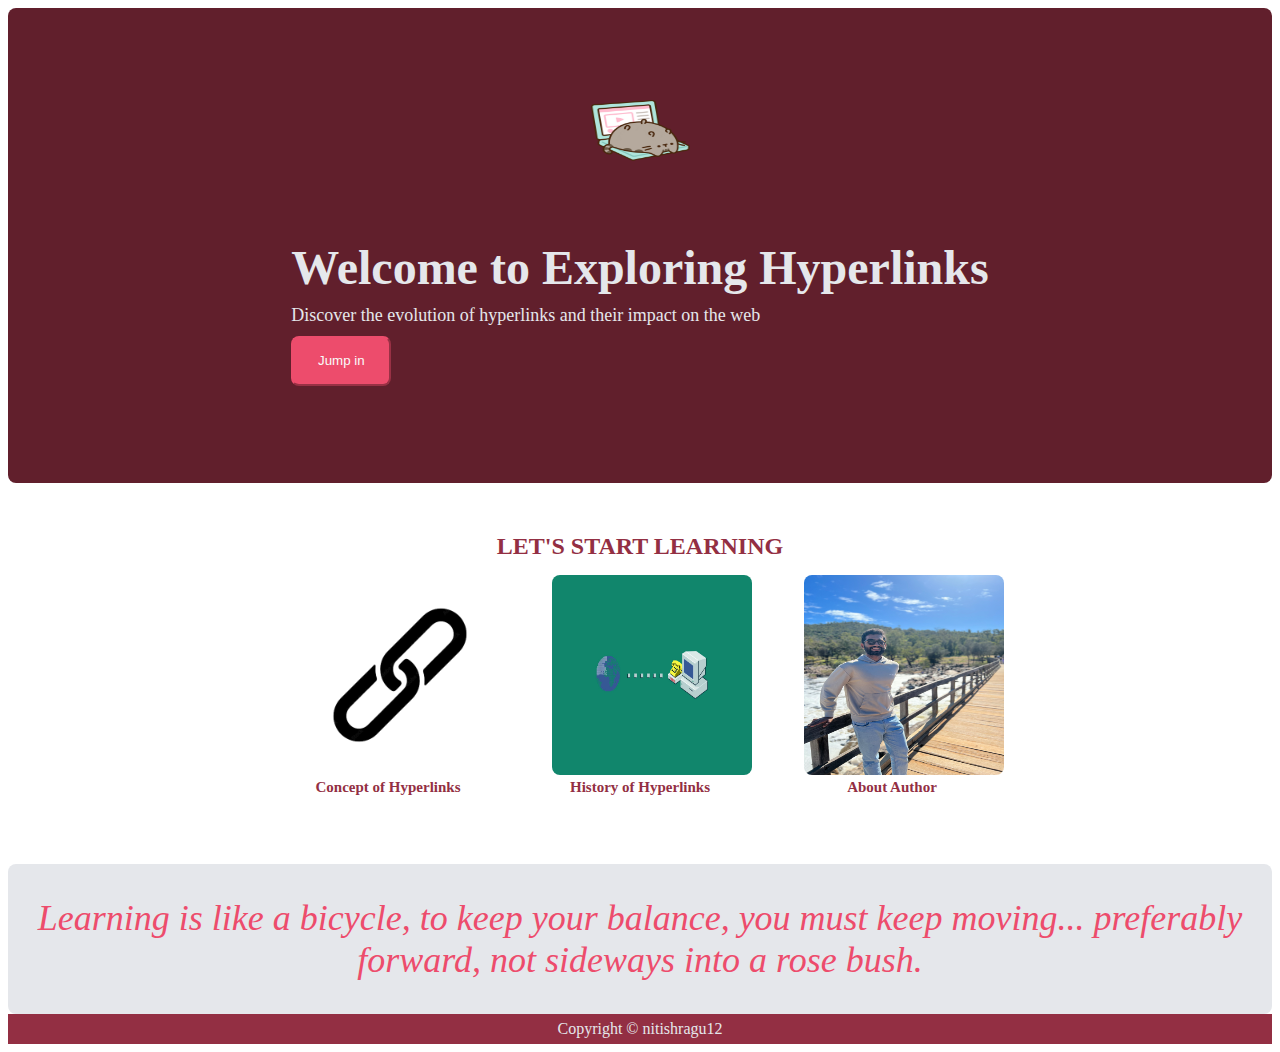
<file: index.html>
<!DOCTYPE html>
<html lang="en">
<head>
    <meta charset="UTF-8">
    <meta name="viewport" content="width=device-width, initial-scale=1.0">
    <title>Exploring Hyperlinks</title>
    <link rel="stylesheet" href="style.css"> <!-- Link to external stylesheet -->
</head>
<body>
    <div class="total">
        <div class="header">
            <img class="img1" src="./images/logo.gif" alt="Header Logo"> <!-- Header logo -->
        </div>
        <div class="container">
            <div class="inside">
                <div class="text1">Welcome to Exploring Hyperlinks</div> <!-- Main heading -->
                <div class="text2">Discover the evolution of hyperlinks and their impact on the web</div> <!-- Subheading -->
                <button id="jumpButton">Jump in</button> <!-- Button to jump to learning section -->
            </div>
        </div>  
       
    </div>
    <div class="container2" id="startLearning"> <!-- Container for learning section -->
        <div class="text3">LET'S START LEARNING</div> <!-- Section heading -->
        <div class="content">
            <div class="info">
                <a href="concept.html"> <!-- Link to Concept of Hyperlinks -->
                    <img src="./images/concept.png" alt="Concept of Hyperlinks"> <!-- Image representing concept -->
                    <div class="text4">Concept of Hyperlinks</div> <!-- Link text -->
                </a>
            </div>
            <div class="info">
                <a href="history.html"> <!-- Link to History of Hyperlinks -->
                    <img src="./images/history.jpg" alt="History of Hyperlinks"> <!-- Image representing history -->
                    <div class="text4">History of Hyperlinks</div> <!-- Link text -->
                </a>
            </div>
            <div class="info">
                <a href="author.html"> <!-- Link to About Author -->
                    <img src="./images/author.jpg" alt="About Author"> <!-- Image representing author -->
                    <div class="text4">About Author</div> <!-- Link text -->
                </a>
            </div>  
        </div>
    </div>
    <div class="container3">
        <div class="text5"><em>Learning is like a bicycle, to keep your balance, you must keep moving... preferably forward, not sideways into a rose bush.</em></div> <!-- Quote about learning -->
    </div>
    <div class="footer">
        <div class="copyright">Copyright © nitishragu12</div> <!-- Copyright information -->
    </div>

    <script src="script.js"></script> <!-- Link to external JavaScript file -->
</body>
</html>
</file>
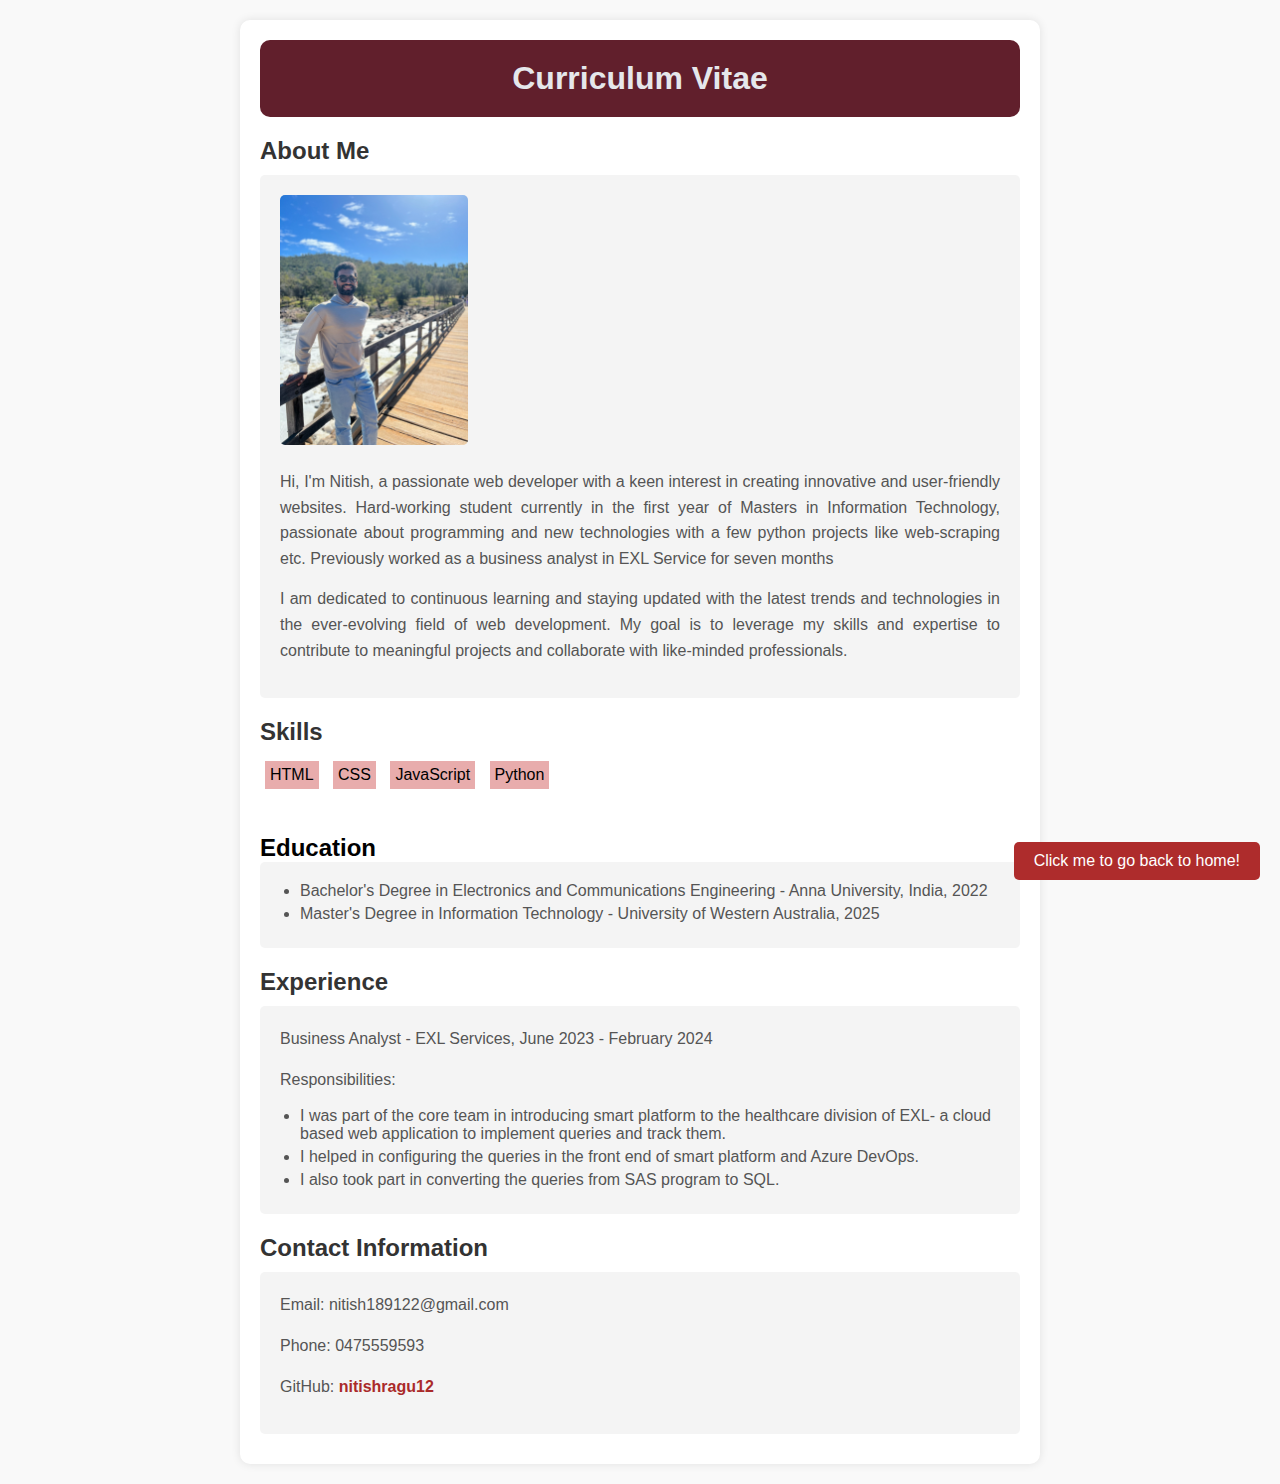
<file: author.html>
<!DOCTYPE html>
<html lang="en">
<head>
    <meta charset="UTF-8">
    <meta http-equiv="X-UA-Compatible" content="IE=edge">
    <meta name="viewport" content="width=device-width, initial-scale=1.0">
    <title>Author's CV</title>
    <link rel="stylesheet" href="author.css"> <!-- Linking external CSS file -->
</head>
<body>
    <div class="cv-container">
        <!-- CV Header Section -->
        <div class="cv-header">
            <h1>Curriculum Vitae</h1>
        </div>
        <!-- About Me Section -->
        <div class="cv-section">
            <button id="backButton">Click me to go back to home!</button> <!-- Button to go back to home -->
            <div class="cv-heading">
                <h2>About Me</h2>
            </div>
            <div class="cv-content">
                <img src="./images/author.jpg" alt="Author's Picture"> <!-- Author's Picture -->
                <p>Hi, I'm Nitish, a passionate web developer with a keen interest in creating innovative and user-friendly websites. Hard-working student currently in the first year of Masters in Information Technology, passionate about
                    programming and new technologies with a few python projects like web-scraping etc. Previously worked as a
                    business analyst in EXL Service for seven months</p>
                <p>I am dedicated to continuous learning and staying updated with the latest trends and technologies in the ever-evolving field of web development. My goal is to leverage my skills and expertise to contribute to meaningful projects and collaborate with like-minded professionals.</p>
            </div>
        </div>
        <!-- Skills Section -->
        <div class="cv-section">
            <div class="cv-heading">
                <h2>Skills</h2>
            </div>
        </div>
        <div class="skills">
            <div class="skill" id="html">HTML</div> <!-- HTML skill -->
            <div class="skill" id="css">CSS</div> <!-- CSS skill -->
            <div class="skill" id="javascript">JavaScript</div> <!-- JavaScript skill -->
            <div class="skill" id="python">Python</div> <!-- Python skill -->
        </div>
        <div class="skill-info" id="skill-info"></div> 
        <!-- Education Section -->
        <div class="cv-section">
            <div class="cv-heading-ed">
                <h2>Education</h2>
            </div>
            <div class="cv-content">
                <ul>
                    <li>Bachelor's Degree in Electronics and Communications Engineering - Anna University, India, 2022</li> <!-- Bachelor's degree information -->
                    <li>Master's Degree in Information Technology - University of Western Australia, 2025</li> <!-- Master's degree information -->
                </ul>
            </div>
        </div>
        <!-- Experience Section -->
        <div class="cv-section">
            <div class="cv-heading">
                <h2>Experience</h2>
            </div>
            <div class="cv-content">
                <p>Business Analyst - EXL Services, June 2023 - February 2024</p> <!-- Experience information -->
                <p>Responsibilities:</p>
                <ul>
                    <li>I was part of the core team in introducing smart platform to the healthcare division of EXL- a cloud based web
                        application to implement queries and track them. </li> <!-- Responsibility 1 -->
                    <li>I helped in configuring the queries in the front end of smart
                        platform and Azure DevOps.</li> <!-- Responsibility 2 -->
                    <li> I also took part in converting the queries from SAS program to SQL.</li> <!-- Responsibility 3 -->
                </ul>
            </div>
        </div>
        <!-- Contact Information Section -->
        <div class="cv-section">
            <div class="cv-heading">
                <h2>Contact Information</h2>
            </div>
            <div class="cv-content">
                <p>Email: nitish189122@gmail.com</p> <!-- Email -->
                <p>Phone: 0475559593</p> <!-- Phone number -->
                <p>GitHub: <a href="https://github.com/nitishragu12" target="_blank">nitishragu12</a></p> <!-- GitHub profile -->
            </div>
        </div>
    </div>
    <script src="author.js"></script> <!-- Linking external JavaScript file -->
</body>
</html>
</file>
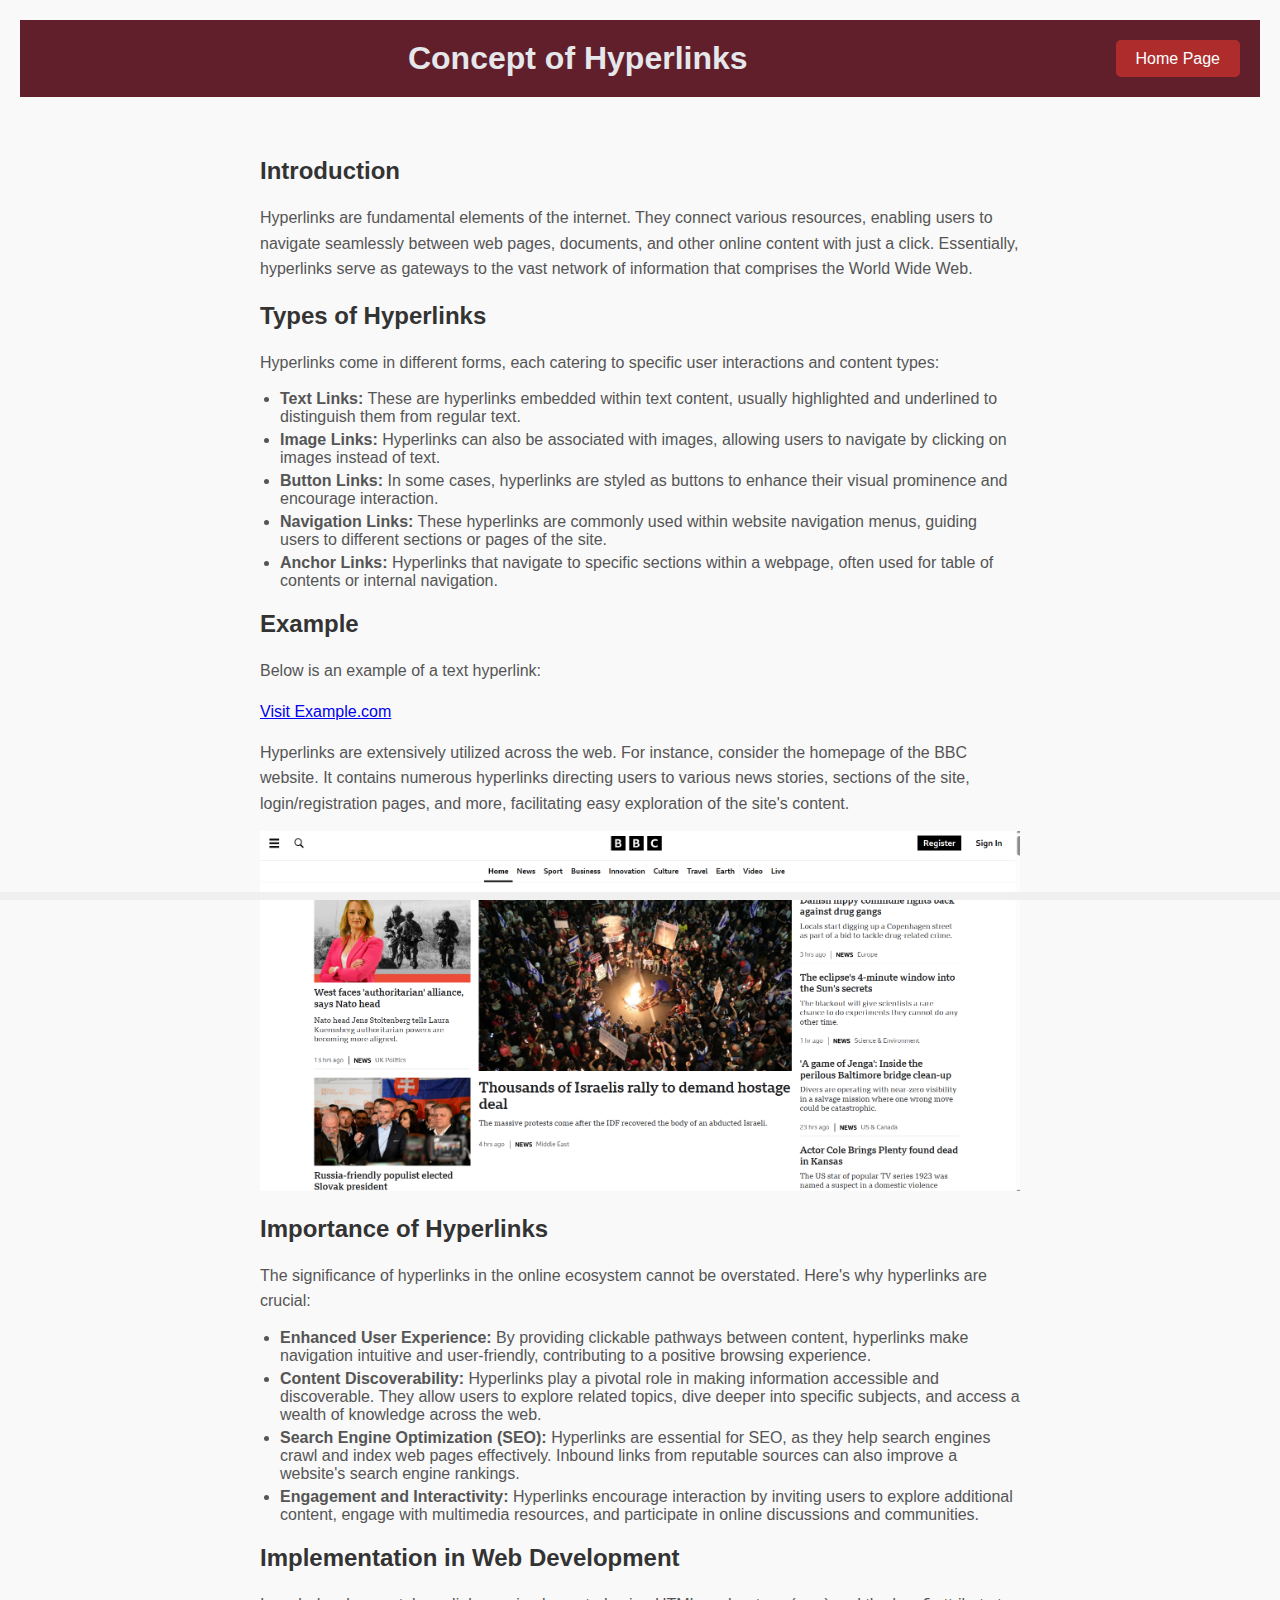
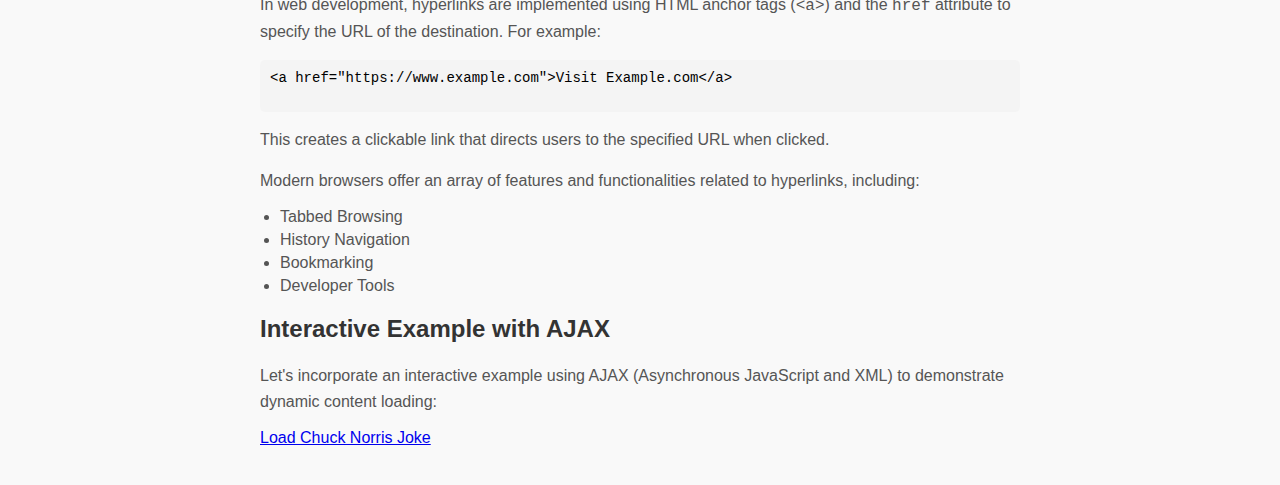
<file: concept.html>
<!DOCTYPE html>
<html lang="en">
<head>
    <meta charset="UTF-8">
    <meta http-equiv="X-UA-Compatible" content="IE=edge">
    <meta name="viewport" content="width=device-width, initial-scale=1.0">
    <title>Concept of Hyperlinks</title>
    <link rel="stylesheet" href="concept.css"> <!-- Link to external stylesheet -->
</head>
<body>
    <div class="progress-container">
        <div class="progress-bar" id="progressBar"></div> <!-- Progress bar container -->
    </div>
    <div class="content">
        <div class="top">
            <h1>Concept of Hyperlinks</h1> <!-- Main heading -->
            <div class="back-to-home">
                <a href="index.html" class="home-button">Home Page</a> <!-- Link back to home page -->
            </div>
        </div>
        <div class="container">
            <h2>Introduction</h2>
            <p>Hyperlinks are fundamental elements of the internet. They connect various resources, enabling users to navigate seamlessly between web pages, documents, and other online content with just a click. Essentially, hyperlinks serve as gateways to the vast network of information that comprises the World Wide Web.</p>
            
            <!-- Different types of hyperlinks -->
            <h2>Types of Hyperlinks</h2>
            <p>Hyperlinks come in different forms, each catering to specific user interactions and content types:</p>
            <ul>
                <li><strong>Text Links:</strong> These are hyperlinks embedded within text content, usually highlighted and underlined to distinguish them from regular text.</li>
                <li><strong>Image Links:</strong> Hyperlinks can also be associated with images, allowing users to navigate by clicking on images instead of text.</li>
                <li><strong>Button Links:</strong> In some cases, hyperlinks are styled as buttons to enhance their visual prominence and encourage interaction.</li>
                <li><strong>Navigation Links:</strong> These hyperlinks are commonly used within website navigation menus, guiding users to different sections or pages of the site.</li>
                <li><strong>Anchor Links:</strong> Hyperlinks that navigate to specific sections within a webpage, often used for table of contents or internal navigation.</li>
            </ul>
            
            <h2>Example</h2>
            <p>Below is an example of a text hyperlink:</p>
            <p><a href="https://www.youtube.com/watch?v=dQw4w9WgXcQ">Visit Example.com</a></p>
            <!-- Example of hyperlink usage -->
            <p>Hyperlinks are extensively utilized across the web. For instance, consider the homepage of the BBC website. It contains numerous hyperlinks directing users to various news stories, sections of the site, login/registration pages, and more, facilitating easy exploration of the site's content.</p>
            <img src="./images/bbc.png" alt="Homepage of BBC">
            
            <!-- Importance of hyperlinks -->
            <h2>Importance of Hyperlinks</h2>
            <p>The significance of hyperlinks in the online ecosystem cannot be overstated. Here's why hyperlinks are crucial:</p>
            <ul>
                <li><strong>Enhanced User Experience:</strong> By providing clickable pathways between content, hyperlinks make navigation intuitive and user-friendly, contributing to a positive browsing experience.</li>
                <li><strong>Content Discoverability:</strong> Hyperlinks play a pivotal role in making information accessible and discoverable. They allow users to explore related topics, dive deeper into specific subjects, and access a wealth of knowledge across the web.</li>
                <li><strong>Search Engine Optimization (SEO):</strong> Hyperlinks are essential for SEO, as they help search engines crawl and index web pages effectively. Inbound links from reputable sources can also improve a website's search engine rankings.</li>
                <li><strong>Engagement and Interactivity:</strong> Hyperlinks encourage interaction by inviting users to explore additional content, engage with multimedia resources, and participate in online discussions and communities.</li>
            </ul>

            <!-- Implementation in web development -->
            <h2>Implementation in Web Development</h2>
            <p>In web development, hyperlinks are implemented using HTML anchor tags (<code>&lt;a&gt;</code>) and the <code>href</code> attribute to specify the URL of the destination. For example:</p>
            <pre class="code-snippet">
&lt;a href="https://www.example.com"&gt;Visit Example.com&lt;/a&gt;
            </pre>
            <p>This creates a clickable link that directs users to the specified URL when clicked.</p>
            
            <!-- Implementation in browsers -->
            <p>Modern browsers offer an array of features and functionalities related to hyperlinks, including:</p>
            <ul>
                <li>Tabbed Browsing</li>
                <li>History Navigation</li>
                <li>Bookmarking</li>
                <li>Developer Tools</li>
            </ul>
            
            <!-- Interactive example with AJAX -->
            <h2>Interactive Example with AJAX</h2>
            <p>Let's incorporate an interactive example using AJAX (Asynchronous JavaScript and XML) to demonstrate dynamic content loading:</p>
            <a href="#" id="loadJokeLink">Load Chuck Norris Joke</a> <!-- Link to load joke -->
            <div id="joke"></div> <!-- Container to display joke -->
            
            <!-- JavaScript code for AJAX example -->
            <script>
            document.getElementById('loadJokeLink').addEventListener('click', function(event) {
                event.preventDefault(); // Prevent default hyperlink behavior
                var xhr = new XMLHttpRequest();
                xhr.onreadystatechange = function() {
                    if (xhr.readyState === 4 && xhr.status === 200) {
                        var joke = JSON.parse(xhr.responseText);
                        document.getElementById('joke').innerText = joke.value;
                    }
                };
                xhr.open('GET', 'https://api.chucknorris.io/jokes/random', true);
                xhr.send();
            });
            </script>
        </div>
    </div>
    <button id="backToTopBtn" title="Go to top">Top</button> <!-- Back to top button -->
    
    <script src="concept.js"></script> <!-- Link to external JavaScript file -->
</body>
</html>
</file>
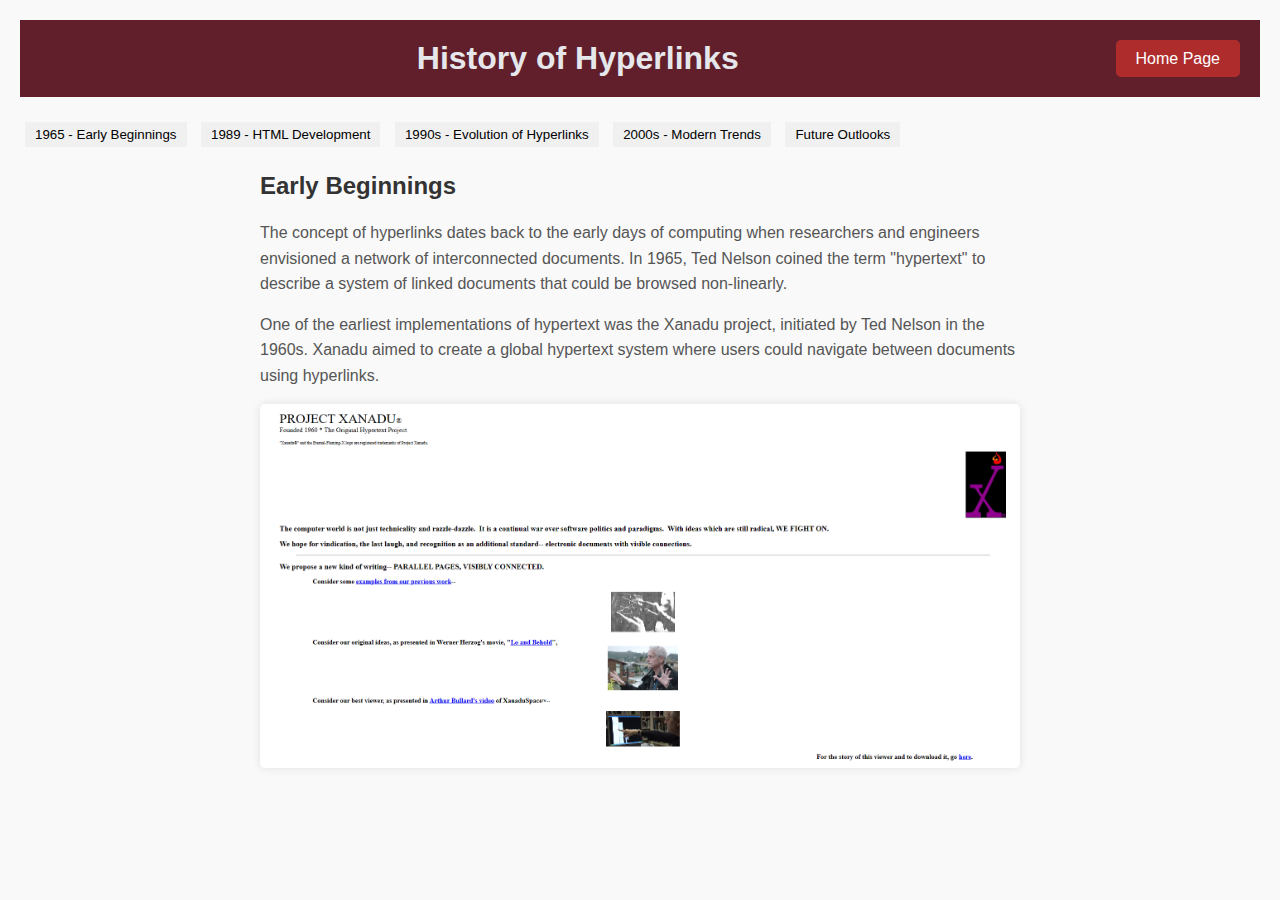
<file: history.html>
<!DOCTYPE html>
<html lang="en">
<head>
    <!-- Meta tags -->
    <meta charset="UTF-8">
    <meta http-equiv="X-UA-Compatible" content="IE=edge">
    <meta name="viewport" content="width=device-width, initial-scale=1.0">
    <!-- Title -->
    <title>History of Hyperlinks</title>
    <!-- Link to external CSS file -->
    <link rel="stylesheet" href="history.css">
</head>
<body>
    <!-- Main content container -->
    <div class="content">
        <!-- Header section -->
        <div class="top">
            <h1>History of Hyperlinks</h1>
            <!-- Back to home link -->
            <div class="back-to-home">
                <a href="index.html" class="home-button">Home Page</a>
            </div>
        </div>
        <!-- Timeline section -->
        <div class="timeline">
            <!-- Timeline buttons -->
            <button onclick="showDetail('earlyBeginnings')">1965 - Early Beginnings</button>
            <button onclick="showDetail('htmlDevelopment')">1989 - HTML Development</button>
            <button onclick="showDetail('evolution')">1990s - Evolution of Hyperlinks</button>
            <button onclick="showDetail('modernTrends')">2000s - Modern Trends</button>
            <button onclick="showDetail('futureOutlooks')">Future Outlooks</button>
        </div>

        <!-- Detail sections -->
        <div id="earlyBeginnings" class="container detail-section">
            <h2>Early Beginnings</h2>
            <p>The concept of hyperlinks dates back to the early days of computing when researchers and engineers envisioned a network of interconnected documents. In 1965, Ted Nelson coined the term "hypertext" to describe a system of linked documents that could be browsed non-linearly.</p>
            <p>One of the earliest implementations of hypertext was the Xanadu project, initiated by Ted Nelson in the 1960s. Xanadu aimed to create a global hypertext system where users could navigate between documents using hyperlinks.</p>
            <img src="images/XANADU.png" alt="Xanadu Project">
        </div>

        <div id="htmlDevelopment" class="container detail-section" style="display:none;">
            <h2>Development of HTML</h2>
            <p>The modern concept of hyperlinks as we know them today emerged with the development of HTML (Hypertext Markup Language) in the late 1980s. Tim Berners-Lee, a British computer scientist, invented HTML as a way to create and share documents on the World Wide Web.</p>
            <p>In 1991, the first website was created by Tim Berners-Lee at CERN, which showcased the capabilities of hyperlinks to navigate between web pages. This marked the beginning of the web as we know it.</p>
            <img src="images/first-website.png" alt="First Website">
        </div>

        <div id="evolution" class="container detail-section" style="display:none;">
            <h2>Evolution of Hyperlinks</h2>
            <p>Over the years, hyperlinks have evolved to support various types of content and interactions. The introduction of CSS (Cascading Style Sheets) allowed web developers to style hyperlinks, enhancing their visual appearance and usability.</p>
            <p>The functionality of hyperlinks expanded significantly with the introduction of JavaScript and AJAX. Developers could then create dynamic, user-responsive pages where hyperlinks played a crucial role. This includes partial page updates without a full reload, which significantly improved user experience on the internet by reducing load times and saving bandwidth.</p>
            <p>Moreover, the evolution of hyperlinks was also influenced by the rise of search engine optimization (SEO). Search engines use hyperlinks to discover and index content, with the quality and context of these links directly affecting page rankings. This has made the strategic use of hyperlinks crucial for website visibility and traffic acquisition.</p>
            <p>In social media, hyperlinks have transformed into mechanisms for sharing content across platforms, enabling the viral spread of news, images, and videos. They serve as bridges between personal, professional, and public digital spaces, amplifying the impact of shared information.</p>
            <p>Recently, advancements in web technology such as HTML5 and responsive web design have further changed the functionality of hyperlinks. They now support more complex interactions in web applications and adapt to various devices, enhancing accessibility and user engagement.</p>
            <img src="images/evolution.png" alt="Evolution of Hyperlinks">
        </div>

        <div id="modernTrends" class="container detail-section" style="display:none;">
            <h2>Modern Trends</h2>
            <p>In today's digital landscape, hyperlinks are ubiquitous across all types of digital content, including websites, emails, documents, and social media platforms. They serve as gateways to vast amounts of information, facilitating seamless navigation and discovery.</p>
            <p>One of the most significant modern trends is the use of hyperlinks in mobile applications and responsive designs. As mobile usage continues to surpass desktop browsing, hyperlinks have adapted to function effectively on smaller screens with touch interfaces. This includes larger clickable areas and context-aware linking that anticipates the user's next move based on their current engagement.</p>
            <p>Hyperlinks are also becoming smarter with the integration of artificial intelligence and machine learning. Websites and applications now use predictive linking, where algorithms analyze a user's behavior to suggest links most relevant to their interests. This not only improves user engagement but also personalizes the browsing experience.</p>
            <p>Another trend is the increasing importance of hyperlink security due to the rise in phishing attacks and other malicious activities. Enhanced security protocols and practices, such as the use of HTTPS, are becoming standard to ensure the integrity and safety of link navigation.</p>
            <p>Furthermore, hyperlinks are evolving beyond just URL redirection. They are now used to trigger actions within applications, such as initiating downloads, changing settings, and even controlling Internet of Things (IoT) devices. This functional versatility shows the expanding role of hyperlinks in interactive and connected digital environments.</p>
        </div>

        <div id="futureOutlooks" class="container detail-section" style="display:none;">
            <h2>Future Outlooks</h2>
            <p>The future of hyperlinks holds promise for even more innovative applications. As technologies such as augmented reality (AR) and virtual reality (VR) continue to advance, hyperlinks may play a crucial role in navigating immersive digital environments.</p>
            <p>Hyperlinks in AR and VR could transform how users interact with digital content, moving from traditional click-based navigation to gesture or gaze-controlled links. This would allow users to engage with web and multimedia content in a completely spatial and interactive manner, significantly enhancing the user experience in educational, entertainment, and e-commerce platforms.</p>
            <p>Additionally, the integration of hyperlinks with blockchain technology could revolutionize content verification and ownership, creating immutable links that ensure content authenticity and security. This could be particularly valuable in combating misinformation and copyright violations.</p>
            <p>Moreover, the evolution of hyperlinks might extend to seamless integration with the Internet of Things (IoT), where clicking a link could trigger real-world actions. For example, a hyperlink in a digital recipe could start a smart oven, preheat it to the right temperature, and even monitor cooking times, bridging digital commands with physical actions.</p>
            <p>In summary, the future of hyperlinks looks to extend far beyond simple web navigation, becoming integral components of a deeply interconnected and responsive digital world, reshaping how we interact with technology on a fundamental level.</p>
        </div>
    </div>

    <script>
        // JavaScript function to show/hide detail sections
        function showDetail(sectionId) {
            // Hide all sections
            document.querySelectorAll('.detail-section').forEach(function(section) {
                section.style.display = 'none';
            });
            // Show the selected section
            document.getElementById(sectionId).style.display = 'block';
        }
    </script>
</body>
</html>
</file>
<file: style.css>
/* Apply box-sizing to all elements */
* {
    box-sizing: border-box;
}

/* Styling for images */
img {
    height: 200px;
    width: 200px;
    border-radius: 8px;
}

/* Styling for anchor tags */
a {
    text-decoration: none;
    color: #E5E7EB;
    padding: 12px;
    font-family: Verdana;
    font-size: 12px;
}

/* Body styles */
body {
    display: flex;
    flex-direction: column;
    flex: 1;
}

/* Header styles */
.header {
    display: flex;
    justify-content: space-between;
    align-items: center;
}

/* Unordered list styles */
ul {
    display: flex;
    list-style-type: none;
    font-size: 18px;
}

/* Main container styles */
.container {
    margin-top: 4em;
    display: flex;
    align-items: flex-start;
    justify-content: center;
    background-color: hsl(348, 52%, 25%);
}

/* Styles for content inside the main container */
.container .inside {
    display: flex;
    flex-direction: column;
    padding: 10px;
}

/* Heading styles */
.text1 {
    font-size: 48px;
    font-weight: bolder;
    color: #E5E7EB;
    font-family: Verdana;
}

/* Subheading styles */
.text2 {
    color: #E5E7EB;
    font-size: 18px;
    margin-top: 10px;
}

/* Button styles */
button {
    background-color: #ed4c6c;
    width: 100px;
    height: 50px;
    color: #F9FAF8;
    border-radius: 8px;
    border-color: #ed4c6c;
    margin-top: 10px;
}

/* Total container styles */
.total {
    background-color: hsl(348, 52%, 25%);
    border-radius: 8px;
    display: flex;
    flex-direction: column;
    height: 475px; /* Adjust the height as needed */
    justify-content: center; /* Center content vertically */
    align-items: center; /* Center content horizontally */
}

/* Second container styles */
.container2 {
    display: flex;
    flex-direction: column;
    margin-top: 50px;
}

/* Content styles */
.content {
    display: flex;
    align-items: center;
    justify-content: center;
    gap: 52px;
}

/* Info styles */
.info {
    max-width: 200px;
}

/* Text 3 styles */
.text3 {
    text-align: center;
    margin-bottom: 15px;
    font-weight: bold;
    font-family: Verdana;
    color: hsl(348, 52%, 38%);
    font-size: 24px;
}

/* Text 4 styles */
.text4 {
    display: flex;
    justify-content: center;
    align-items: center;
    flex-wrap: wrap;
    font-size: 15px;
    font-weight: bold;
    color: hsl(348, 52%, 38%);
}

/* Third container styles */
.container3 {
    text-align: center;
    display: flex;
    margin-top: 50px;
    background-color: #E5E7EB;
    width: auto;
    height: 150px;
    justify-content: center;
    align-items: center;
    border-radius: 8px;
}

/* Fourth container styles */
.container4 {
    display: flex;
    background-color: hsl(348, 52%, 38%);
    margin: 50px;
    height: 100px;
    width: 150px;
    align-items: center;
    border-radius: 8px;
    text-align: center;
}

/* Newsletter text styles */
.newsletter-text {
    color: #F9FAF8;
    font-family: Verdana;
    font-size: 12px;
}

/* Text 5 styles */
.text5 {
    font-size: 36px;
    color: #ed4c6c;
}

/* Fifth container styles */
.container5 {
    display: flex;
    align-items: flex-start;
}

/* Text 6 styles */
.text6 {
    margin-top: 85px;
    margin-left: 200px;
    font-family: Verdana;
    color: #ed4c6c;
    font-weight: bold;
}

/* Footer styles */
.footer {
    display: flex;
    justify-content: center;
    align-items: center;
    background-color: hsl(348, 52%, 38%);
    height: 30px;
    color: #E5E7EB
}

/* Image 1 styles */
.img1 {
    width: 100px;
    height: 70px;
}
</file>
<file: author.css>
* {
    box-sizing: border-box; /* Ensures that padding and border are included in the element's total width and height */
    margin: 0; /* Removes default margin */
    padding: 0; /* Removes default padding */
}

/* Body styles */
body {
    font-family: Arial, sans-serif; /* Sets the default font family */
    background-color: #f9f9f9; /* Sets the background color for the entire page */
    padding: 20px; /* Adds padding around the body content */
}

/* CV container styles */
.cv-container {
    max-width: 800px; /* Sets the maximum width of the CV container */
    margin: 0 auto; /* Centers the CV container horizontally */
    padding: 20px; /* Adds padding inside the CV container */
    background-color: #fff; /* Sets the background color of the CV container */
    border-radius: 10px; /* Adds rounded corners to the CV container */
    box-shadow: 0 0 10px rgba(0, 0, 0, 0.1); /* Adds a shadow effect to the CV container */
}

ul {
    font-size: 16px; /* Sets the font size for unordered lists */
    color: #555; /* Sets the text color for unordered lists */
}

/* Header styles */
.cv-header {
    text-align: center; /* Centers the content of the header */
    margin-bottom: 20px; /* Adds margin at the bottom of the header */
}

.cv-header h1 {
    font-size: 32px; /* Sets the font size for the header */
    color: #E5E7EB; /* Sets the text color for the header */
    background-color: hsl(348, 52%, 25%); /* Sets the background color for the header */
    padding: 20px; /* Adds padding around the header text */
    border-radius: 10px; /* Adds rounded corners to the header */
}

/* Section styles */
.cv-section {
    margin-bottom: 10px; /* Adds margin at the bottom of each section */
}

/* Heading styles */
.cv-heading h2 {
    font-size: 24px; /* Sets the font size for section headings */
    color: #333; /* Sets the text color for section headings */
    margin-bottom: 10px; /* Adds margin at the bottom of section headings */
    margin-top: 20px; /* Adds margin at the top of section headings */
}

/* Content styles */
.cv-content {
    padding: 20px; /* Adds padding around the content */
    background-color: #f4f4f4; /* Sets the background color for content sections */
    border-radius: 5px; /* Adds rounded corners to content sections */
    text-justify: inter-word; /* Justifies text with additional spacing between words */
}

.cv-content p {
    text-align: justify; /* Justifies paragraph text */
    text-justify: inter-word; /* Ensures proper spacing between words in paragraphs */
}

.cv-heading-ed {
    margin-top: 40px; /* Adds additional margin at the top of education section */
}

.cv-content img {
    max-width: 100%; /* Sets the maximum width for images to prevent overflow */
    border-radius: 5px; /* Adds rounded corners to images */
    margin-bottom: 20px; /* Adds margin at the bottom of images */
    height: 250px; /* Sets the height for images */
}

/* Button styles */
#backButton {
    background-color: #ae2c2c; /* Sets the background color for the button */
    color: #fff; /* Sets the text color for the button */
    padding: 10px 20px; /* Adds padding around the button text */
    font-size: 16px; /* Sets the font size for the button text */
    border: none; /* Removes button border */
    border-radius: 5px; /* Adds rounded corners to the button */
    cursor: pointer; /* Changes cursor to pointer on hover */
    position: fixed; /* Positions the button */
    bottom: 20px; /* Distance from the bottom of the page */
    right: 20px; /* Distance from the right side of the page */
}

#backButton:hover {
    background-color: #0056b3; /* Changes button background color on hover */
}

/* Skill styles */
.skill {
    display: inline-block; /* Displays skills horizontally */
    padding: 5px; /* Adds padding around skills */
    margin: 5px; /* Adds margin around skills */
    background-color: #e8acac; /* Sets the background color for skills */
    cursor: pointer; /* Changes cursor to pointer on hover */
}

.skill-info {
    display: none; /* Hides skill information by default */
    padding: 10px; /* Adds padding around skill information */
    margin-top: 20px; /* Adds margin at the top of skill information */
    background-color: #ae2c2c; /* Sets the background color for skill information */
    border: 3px solid #070505; /* Adds border around skill information */
    box-shadow: 0 2px 4px rgba(0, 0, 0, 0.1); /* Adds shadow effect to skill information */
    border-radius: 5px; /* Adds rounded corners to skill information */
    max-width: 300px; /* Sets the maximum width for skill information */
}

.skill-info p {
    font-size: 14px; /* Sets the font size for skill information */
    line-height: 1.5; /* Sets the line height for skill information */
    color: #333; /* Sets the text color for skill information */
}

/* Paragraph styles */
.cv-content p {
    font-size: 16px; /* Sets the font size for paragraph text */
    color: #555; /* Sets the text color for paragraph text */
    line-height: 1.6; /* Sets the line height for paragraph text */
    margin-bottom: 15px; /* Adds margin at the bottom of paragraphs */
}

/* List styles */
.cv-content ul {
    margin-left: 20px; /* Adds margin to the left of unordered lists */
}

.cv-content li {
    margin-bottom: 5px; /* Adds margin at the bottom of list items */
}

/* Link styles */
.cv-content a {
    color: #007bff; /* Sets the color for links */
    text-decoration: none; /* Removes default underline for links */
    font-weight: bold; /* Sets the font weight for links */
}

.cv-content a:hover {
    text-decoration: underline; /* Adds underline on hover for links */
}

.cv-content a {
    color: #aa2a2a; /* Sets the color for links */
    text-decoration: none; /* Removes default underline for links */
}

.cv-content a:hover {
    text-decoration: underline; /* Adds underline on hover for links */
}
</file>
<file: concept.css>
* {
    box-sizing: border-box; /* Ensure padding and border are included in the element's total width and height */
    margin: 0; /* Remove default margin */
    padding: 0; /* Remove default padding */
}

/* Body styles */
body {
    font-family: Arial, sans-serif; /* Default font family */
    background-color: #f9f9f9; /* Background color */
    padding: 20px; /* Padding around the body content */
}

ul {
    font-size: 16px; /* Font size for unordered lists */
    color: #555; /* Text color for unordered lists */
}

/* Top section styles */
.top {
    background-color: hsl(348, 52%, 25%); /* Background color */
    color: #E5E7EB; /* Text color */
    padding: 20px; /* Padding around the content */
    text-align: center; /* Center-align content */
    margin-bottom: 20px; /* Margin at the bottom */
    display: flex; /* Use flexbox for layout */
    justify-content: space-between; /* Space between items */
    align-items: center; /* Center items vertically */
}

.top h1 {
    margin: 0; /* Remove margin for proper alignment */
    font-size: 32px; /* Font size */
    flex-grow: 1; /* Allow the title to take up available space */
    text-align: center; /* Center-align the title */
}

/* Main container styles */
.container {
    max-width: 800px; /* Maximum width */
    margin: 0 auto; /* Center-align container */
    padding: 20px; /* Padding around the content */
}

/* Progress bar container */
.progress-container {
    width: 100%; /* Full width */
    height: 8px; /* Height of the progress bar */
    background: #f0f0f0; /* Background color */
    position: fixed; /* Fixed position */
    bottom: 0; /* Position at the bottom */
    left: 0; /* Position at the left */
    z-index: 99; /* Ensure it appears on top */
}

/* Progress bar styles */
.progress-bar {
    height: 8px; /* Height of the progress bar */
    background: #4CAF50; /* Background color */
    width: 0%; /* Initially, width is zero */
}

/* Heading styles */
.container h2 {
    font-size: 24px; /* Font size */
    color: #333; /* Text color */
    margin-bottom: 20px; /* Margin at the bottom */
    margin-top: 20px; /* Margin at the top */
}

/* Paragraph styles */
.container p {
    font-size: 16px; /* Font size */
    color: #555; /* Text color */
    line-height: 1.6; /* Line height */
    margin-bottom: 15px; /* Margin at the bottom */
}

/* List styles */
.container ul {
    margin-left: 20px; /* Left margin for lists */
    margin-bottom: 15px; /* Bottom margin for lists */
}

.container li {
    margin-bottom: 5px; /* Bottom margin for list items */
}

/* Image styles */
img {
    height: auto; /* Auto height */
    width: 100%; /* Full width */
}

/* Code snippet styles */
.code-snippet {
    background-color: #f4f4f4; /* Background color */
    padding: 10px; /* Padding around the content */
    overflow-x: auto; /* Enable horizontal scrolling */
    font-size: 14px; /* Font size */
    border-radius: 5px; /* Rounded corners */
    margin-bottom: 15px; /* Margin at the bottom */
}

/* Back to top button styles */
#backToTopBtn {
    display: none; /* Hide the button by default */
    position: fixed; /* Fixed position */
    bottom: 20px; /* Distance from the bottom */
    right: 20px; /* Distance from the right */
    z-index: 99; /* Ensure it appears on top */
    padding: 10px 20px; /* Padding around the button */
    background-color: #ed4c6c; /* Button background color */
    color: #fff; /* Button text color */
    border: none; /* Remove button border */
    border-radius: 5px; /* Rounded corners */
    cursor: pointer; /* Cursor style */
    font-size: 16px; /* Button text size */
    transition: opacity 0.3s ease; /* Smooth transition for visibility */
}

#backToTopBtn:hover {
    background-color: #e64263; /* Change background color on hover */
}

/* Back to home button styles */
.back-to-home {
    margin: 0; /* Remove margin for alignment */
}

.home-button {
    padding: 10px 20px; /* Padding around the text */
    background-color: #ae2c2c; /* Button background color */
    color: white; /* Text color */
    text-decoration: none; /* Remove underline from links */
    border-radius: 5px; /* Rounded corners */
    font-size: 16px; /* Font size */
    transition: background-color 0.3s; /* Smooth transition for hover effect */
}

.home-button:hover {
    background-color: #ae2c2c; /* Darker background color on hover */
}
</file>
<file: history.css>
* {
    box-sizing: border-box; /* Box model: border and padding included in the element's total width and height */
    margin: 0; /* Remove default margin */
    padding: 0; /* Remove default padding */
}

/* Body styles */
body {
    font-family: Arial, sans-serif; /* Default font family */
    background-color: #f9f9f9; /* Background color */
    padding: 20px; /* Padding around the body content */
}

/* Top section styles */
.top {
    background-color: hsl(348, 52%, 25%); /* Background color */
    color: #E5E7EB; /* Text color */
    padding: 20px; /* Padding around the content */
    text-align: center; /* Center-align content */
    margin-bottom: 20px; /* Margin at the bottom */
    display: flex; /* Use flexbox for layout */
    justify-content: space-between; /* Space between items */
    align-items: center; /* Center items vertically */
}

/* Content transition styles */
.content {
    transition: opacity 0.5s ease; /* Smooth transition for opacity */
}

.content.fade-out {
    opacity: 0; /* Fade out effect */
}

.top h1 {
    margin: 0; /* Remove margin for proper alignment */
    font-size: 32px; /* Font size */
    flex-grow: 1; /* Allow the title to take up available space */
    text-align: center; /* Center-align the title */
}

/* Main container styles */
.container {
    max-width: 800px; /* Maximum width */
    margin: 0 auto; /* Center-align container */
    padding: 20px; /* Padding around the content */
}

/* Heading styles */
.container h2 {
    font-size: 24px; /* Font size */
    color: #333; /* Text color */
    margin-bottom: 20px; /* Margin at the bottom */
}

/* Paragraph styles */
.container p {
    font-size: 16px; /* Font size */
    color: #555; /* Text color */
    line-height: 1.6; /* Line height */
    margin-bottom: 15px; /* Margin at the bottom */
}

/* Preformatted text styles */
.container pre {
    background-color: #f4f4f4; /* Background color */
    padding: 10px; /* Padding around the content */
    overflow-x: auto; /* Enable horizontal scrolling */
    font-size: 14px; /* Font size */
    border-radius: 5px; /* Rounded corners */
    margin-bottom: 15px; /* Margin at the bottom */
}

/* Image styles */
.container img {
    max-width: 100%; /* Maximum width */
    height: auto; /* Auto height */
    display: block; /* Block-level element */
    margin: 0 auto 20px; /* Margin at the bottom */
    border-radius: 5px; /* Rounded corners */
    box-shadow: 0 0 10px rgba(0, 0, 0, 0.1); /* Box shadow effect */
}

/* Back to home button styles */
.back-to-home {
    margin: 0; /* Remove margin for alignment */
}

.home-button {
    padding: 10px 20px; /* Padding around the text */
    background-color: #ae2c2c; /* Button background color */
    color: white; /* Text color */
    text-decoration: none; /* Remove underline from links */
    border-radius: 5px; /* Rounded corners */
    font-size: 16px; /* Font size */
    transition: background-color 0.3s; /* Smooth transition for hover effect */
}

.home-button:hover {
    background-color: #ae2c2c; /* Darker background color on hover */
}

/* Progress tracker styles */
#progress-tracker {
    position: fixed; /* Fixed position */
    bottom: 20px; /* Distance from the bottom */
    right: 20px; /* Distance from the right */
    z-index: 1000; /* Ensure it's above other content */
    background-color: white; /* Background color for visibility */
    padding: 10px; /* Padding around the content */
    border: 1px solid #ccc; /* Border */
    border-radius: 5px; /* Rounded corners */
    box-shadow: 0 0 10px rgba(0, 0, 0, 0.1); /* Box shadow effect */
}

/* Timeline button styles */
.timeline button {
    padding: 5px 10px; /* Padding around the button */
    margin: 5px; /* Margin */
    background-color: #f0f0f0; /* Button background color */
    border: none; /* Remove button border */
    cursor: pointer; /* Cursor style */
}

.timeline button:hover {
    background-color: #ddd; /* Darker background color on hover */
}
</file>
